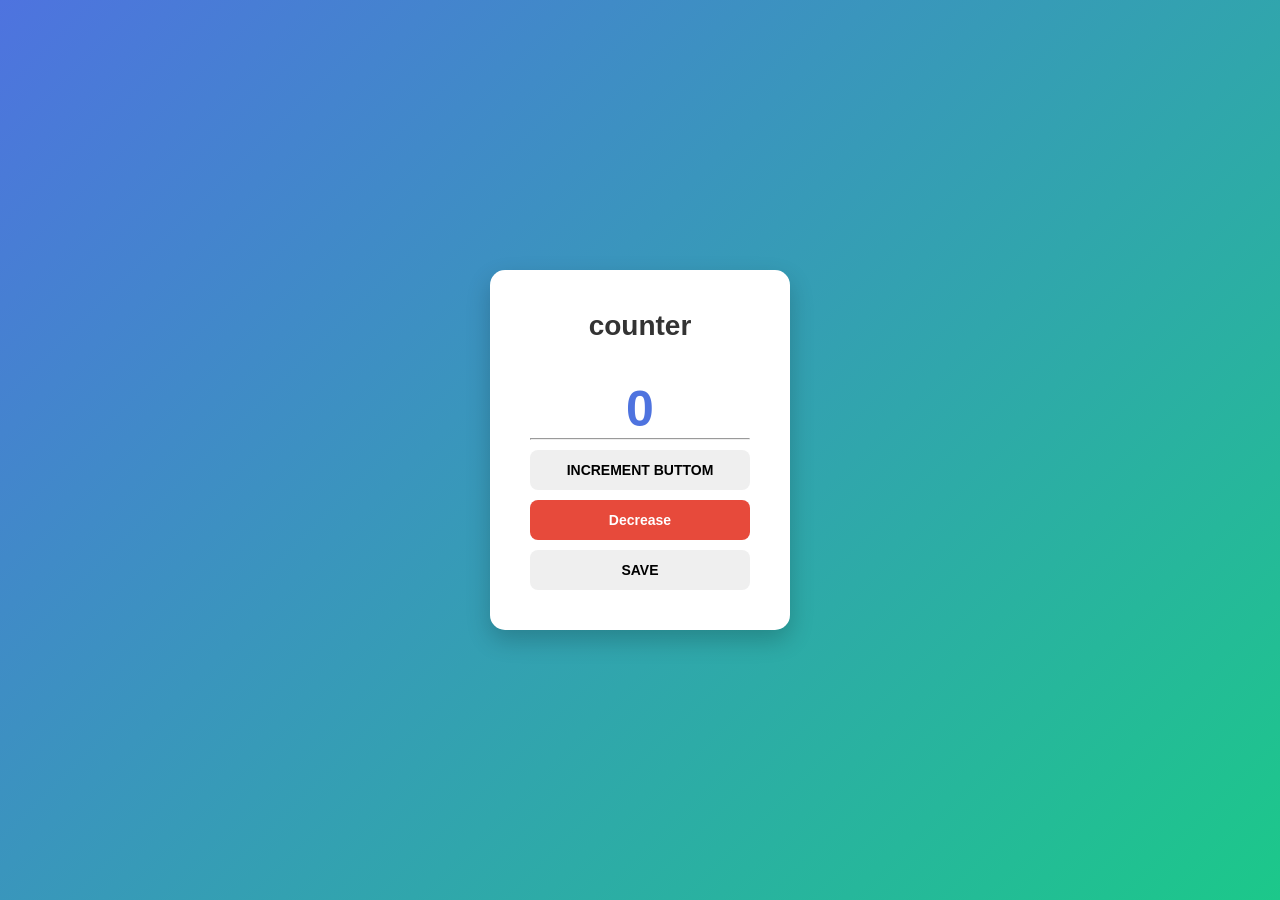
<file: index.html>
<!DOCTYPE html>
<html lang="en">
<head>
  <meta charset="UTF-8">
  <meta name="viewport" content="width=device-width, initial-scale=1.0">
  <title>js_practice</title>
  <link rel="stylesheet" href="index.css">
</head>
<body>
  <main> 
    <h1 class = "counter"> counter</h1>
    <br>
    <h id = "counter_value"> 0 </h>
    <hr>

    <button class = "buttom" onclick="incrementFun()" >INCREMENT BUTTOM  </button>
    <br>
    <button class="decrease-button" onclick="decreaseFun()">Decrease</button>
    <br>
    <button id="Save_buttom" onclick="saveOut()">SAVE</button>



  </main>
</body>
<script src = "index.js"></script>

</html>
</file>
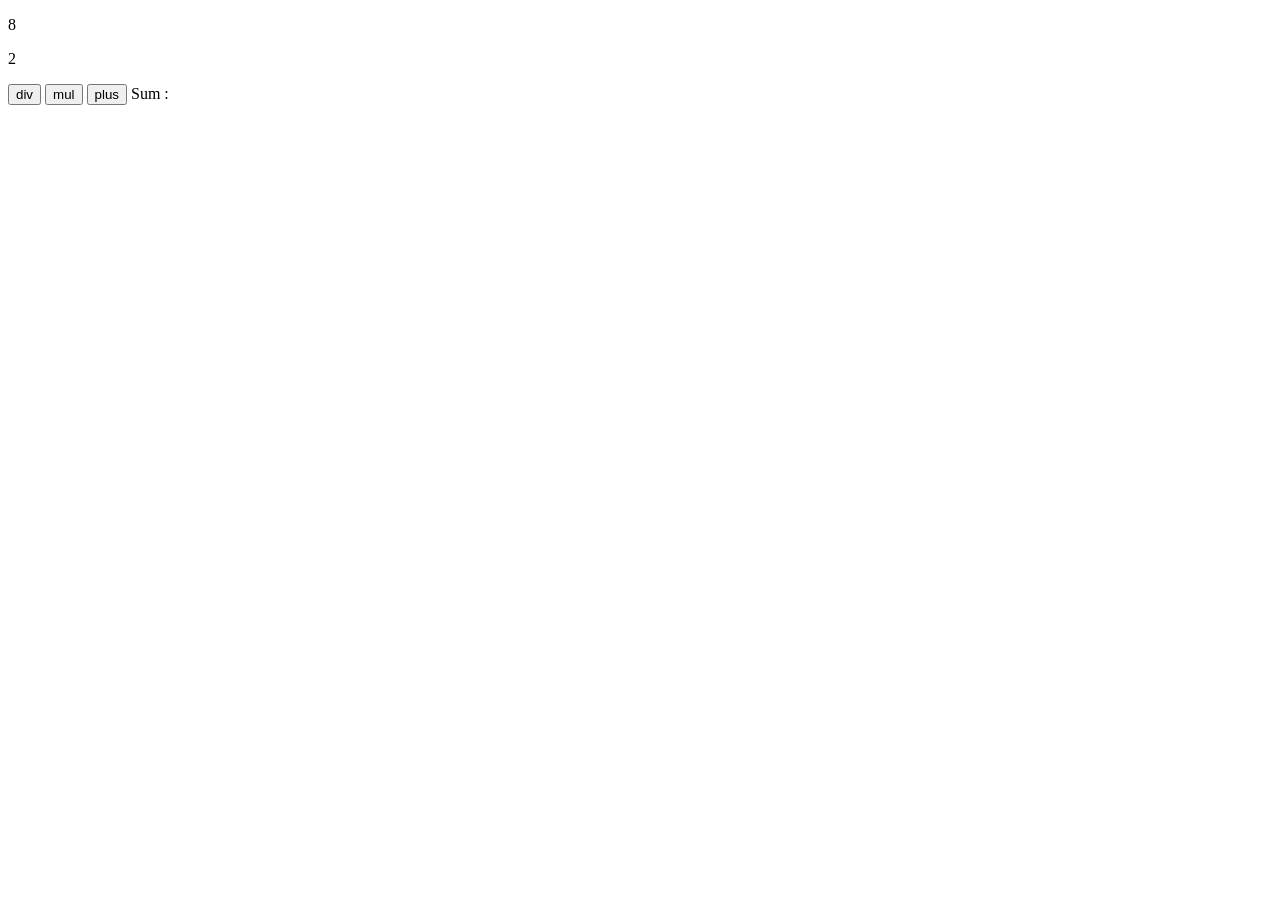
<file: js.practice@4/index.html>
<!DOCTYPE html>
<html lang="en">
<head>
  <meta charset="UTF-8">
  <meta name="viewport" content="width=device-width, initial-scale=1.0">
  <title>js_practice@4</title>
</head>
<body>
  <main>
 <p>8</p>
<p>2</p>
<button id="add_button" onclick="Add_div()">div</button>
<button id="sub_button" onclick="Add_mum()">mul</button> 
<button id="sub_button" onclick="Add_plus()">plus</button>  
<span id="Sum_i">Sum :</span>








  </main>
  <script src="index.js"></script>
 
</main>
</body>
</html>
</file>
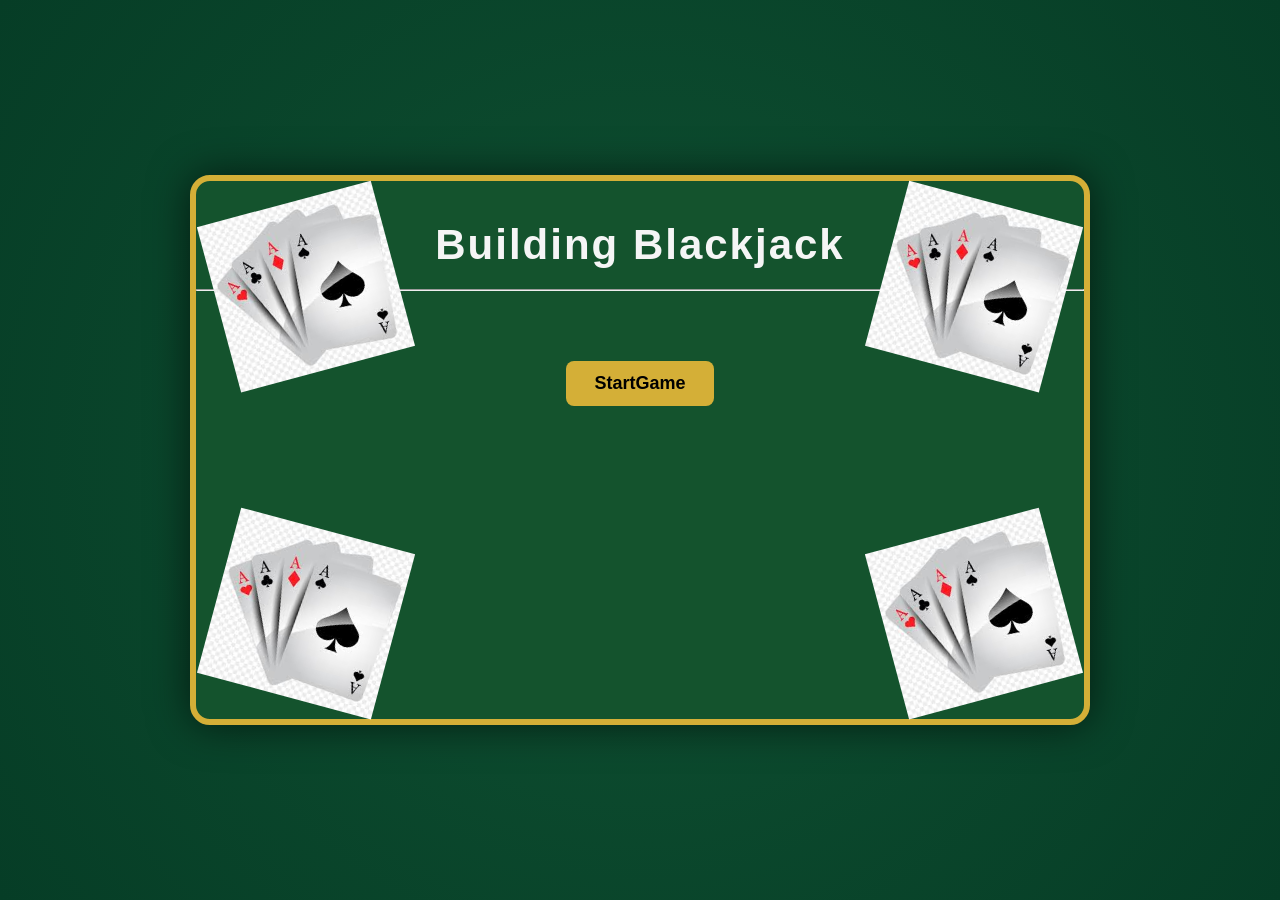
<file: js.practice@5/index.html>
<!DOCTYPE html>
<html lang="eng">
  
<head>
  <meta charset="UTF-8" />
  <title>Building Blackjack</title>
  <link rel="stylesheet" href="style.css" />
</head>
<body>
  <div class="slide">
    <h1>Building Blackjack</h1>
    <hr>
    <h2 id="Wel"></h2>
    <button id="Start" onclick="Start_game()">StartGame</button>
    <!-- Top Left -->
    <img src="card1.png" class="card top-left" alt="cards">

    <!-- Top Right -->
    <img src="card1.png" class="card top-right" alt="cards">

    <!-- Bottom Left -->
    <img src="card1.png" class="card bottom-left" alt="cards">

    <!-- Bottom Right -->
    <img src="card1.png" class="card bottom-right" alt="cards">
  </div>
  <div class="k">

    <script src="index.js"></script>
  </div>
</body>
</html>
</file>
<file: index.css>
/* Reset */
* {
  margin: 0;
  padding: 0;
  box-sizing: border-box;
  font-family: Arial, Helvetica, sans-serif;
}

/* Background */
body {
  height: 100vh;
  display: flex;
  justify-content: center;
  align-items: center;
  background: linear-gradient(135deg, #4e73df, #1cc88a);
}

/* Card */
main {
  background: white;
  padding: 40px;
  border-radius: 15px;
  box-shadow: 0 10px 25px rgba(0, 0, 0, 0.2);
  text-align: center;
  width: 300px;

  /* Fade animation */
  animation: fadeIn 1s ease-in-out;
}

/* Fade animation */
@keyframes fadeIn {
  from {
    opacity: 0;
    transform: translateY(30px);
  }
  to {
    opacity: 1;
    transform: translateY(0);
  }
}

/* Title */
.counter {
  font-size: 28px;
  margin-bottom: 20px;
  color: #333;
}

/* Counter value */
#counter_value {
  font-size: 50px;
  font-weight: bold;
  color: #4e73df;
  margin: 20px 0;
  transition: transform 0.2s ease;
}

/* Pop animation class */
.pop {
  animation: popEffect 0.2s ease;
}

@keyframes popEffect {
  0% { transform: scale(1); }
  50% { transform: scale(1.2); }
  100% { transform: scale(1); }
}

/* Buttons */
button {
  width: 100%;
  padding: 12px;
  margin-top: 10px;
  border: none;
  border-radius: 8px;
  font-size: 14px;
  font-weight: bold;
  cursor: pointer;
  transition: 0.3s;
}

/* Button click animation */
button:active {
  transform: scale(0.95);
}

/* Colors */
.button {
  background-color: #1cc88a;
  color: white;
}

.button:hover {
  background-color: #17a673;
}

.decrease-button {
  background-color: #e74a3b;
  color: white;
}

.decrease-button:hover {
  background-color: #c0392b;
}

#save_button {
  background-color: #4e73df;
  color: white;
}

#save_button:hover {
  background-color: #2e59d9;
}
</file>
<file: js.practice@5/style.css>
* {
  margin: 0;
  padding: 0;
  box-sizing: border-box;
  font-family: "Trebuchet MS", Arial, Helvetica, sans-serif;
}

body {
  height: 100vh;
  background: radial-gradient(circle at center, #0f5132 0%, #063d26 100%);
  display: flex;
  justify-content: center;
  align-items: center;
}

/* Main Game Container */
.slide {
  position: relative;
  width: 900px;
  height: 550px;
  background: #14532d;
  border-radius: 20px;
  box-shadow: 0 0 40px rgba(0, 0, 0, 0.6);
  border: 6px solid #d4af37; /* gold edge */
  text-align: center;
  padding-top: 40px;
}

/* Title */
.slide h1 {
  font-size: 42px;
  color: #f5f5f5;
  letter-spacing: 2px;
  margin-bottom: 20px;
}

/* Game message */
#Wel {
  font-size: 26px;
  color: #ffd700;
  margin-bottom: 30px;
  min-height: 40px;
}

/* Button styling */
button {
  padding: 12px 28px;
  font-size: 18px;
  font-weight: bold;
  background: #d4af37;
  color: #000;
  border: none;
  border-radius: 8px;
  cursor: pointer;
  transition: 0.3s ease;
}

button:hover {
  background: #f1c40f;
  transform: scale(1.05);
}

/* Card images */
.card {
  position: absolute;
  width: 180px;
  transition: 0.4s ease;
}

.card:hover {
  transform: scale(1.05);
}

/* Corner Positions */
.top-left {
  top: 20px;
  left: 20px;
  transform: rotate(-15deg);
}

.top-right {
  top: 20px;
  right: 20px;
  transform: rotate(15deg);
}

.bottom-left {
  bottom: 20px;
  left: 20px;
  transform: rotate(15deg);
}

.bottom-right {
  bottom: 20px;
  right: 20px;
  transform: rotate(-15deg);
}
</file>
